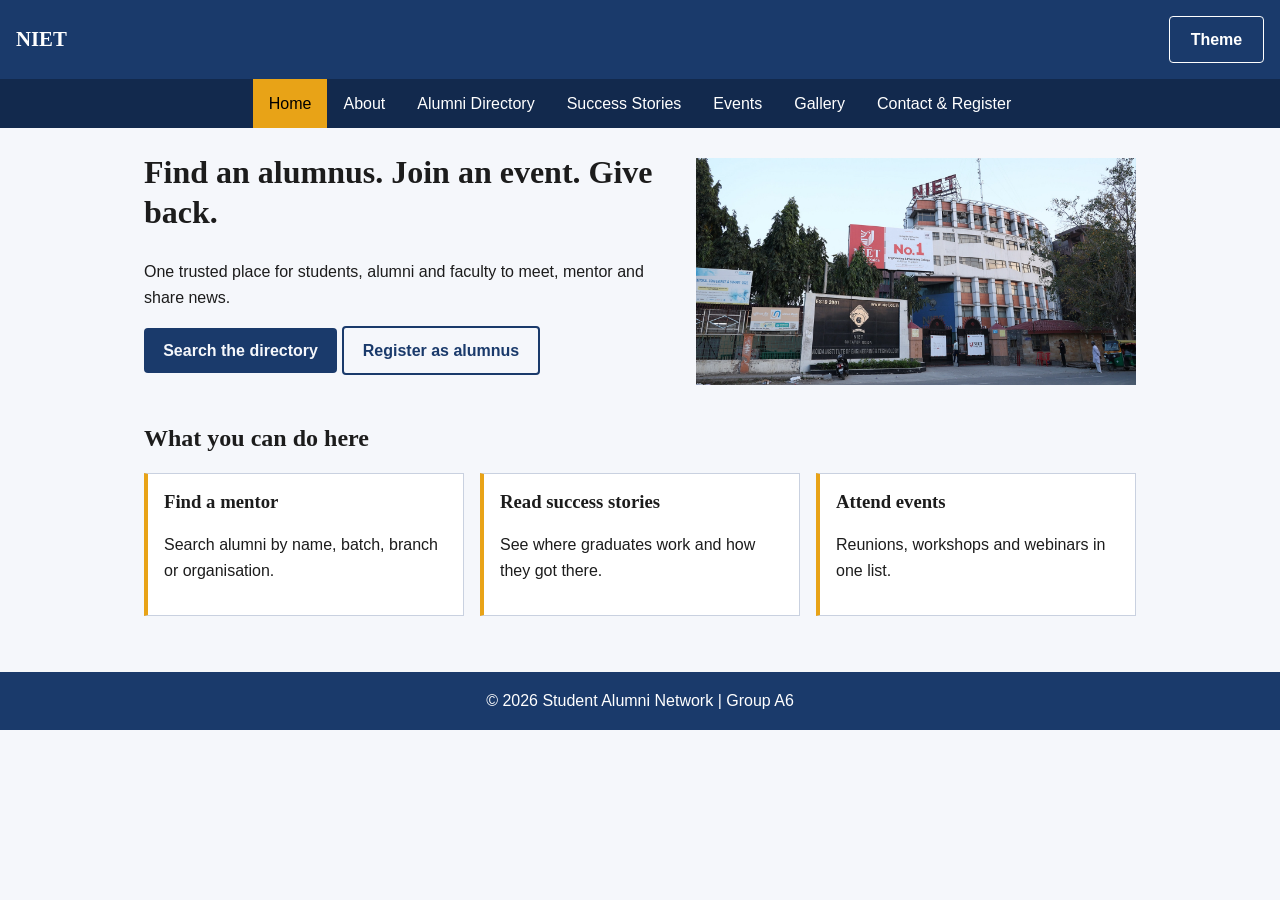
<file: index.html>
<!DOCTYPE html>
<html lang="en">

<head>
    <meta charset="UTF-8">
    <meta name="viewport" content="width=device-width, initial-scale=1.0">
    <meta name="description" content="Student Alumni Network: connecting students, alumni and faculty.">
    <title>NIET | Home</title>
    <link rel="stylesheet" href="css/style.css">
    <script src="js/script.js" defer></script>
</head>

<body>
    <a class="skip-link" href="#main">Skip to main content</a>
    <header>
        <h1>NIET</h1>
        <div class="tools">
            <button id="themeBtn" type="button" aria-label="Switch light or dark theme">Theme</button>
            <button class="menu-btn" type="button" aria-expanded="false" aria-controls="menu">Menu</button>
        </div>
    </header>
    <nav aria-label="Main">
        <ul id="menu">
            <li><a href="index.html" class="current" aria-current="page">Home</a></li>
            <li><a href="about.html">About</a></li>
            <li><a href="directory.html">Alumni Directory</a></li>
            <li><a href="stories.html">Success Stories</a></li>
            <li><a href="events.html">Events</a></li>
            <li><a href="gallery.html">Gallery</a></li>
            <li><a href="contact.html">Contact &amp; Register</a></li>
        </ul>
    </nav>
    <main id="main">
        <section class="hero">
            <div>
                <h2>Find an alumnus. Join an event. Give back.</h2>
                <p>One trusted place for students, alumni and faculty to meet, mentor and share news.</p>
                <p><a class="btn" href="directory.html">Search the directory</a> <a class="btn alt"
                        href="contact.html">Register as alumnus</a></p>
            </div>
            <img src="images/campus.webp" alt="Illustration of the main campus building">
        </section>
        <section>
            <h2>What you can do here</h2>
            <div class="grid">
                <article class="card">
                    <h3>Find a mentor</h3>
                    <p>Search alumni by name, batch, branch or organisation.</p>
                </article>
                <article class="card">
                    <h3>Read success stories</h3>
                    <p>See where graduates work and how they got there.</p>
                </article>
                <article class="card">
                    <h3>Attend events</h3>
                    <p>Reunions, workshops and webinars in one list.</p>
                </article>
            </div>
        </section>
    </main>
    <footer>
        <p>&copy; 2026 Student Alumni Network | Group A6</p>
    </footer>
    <button id="topBtn" type="button" aria-label="Back to top" hidden>&uarr;</button>
</body>

</html>
</file>
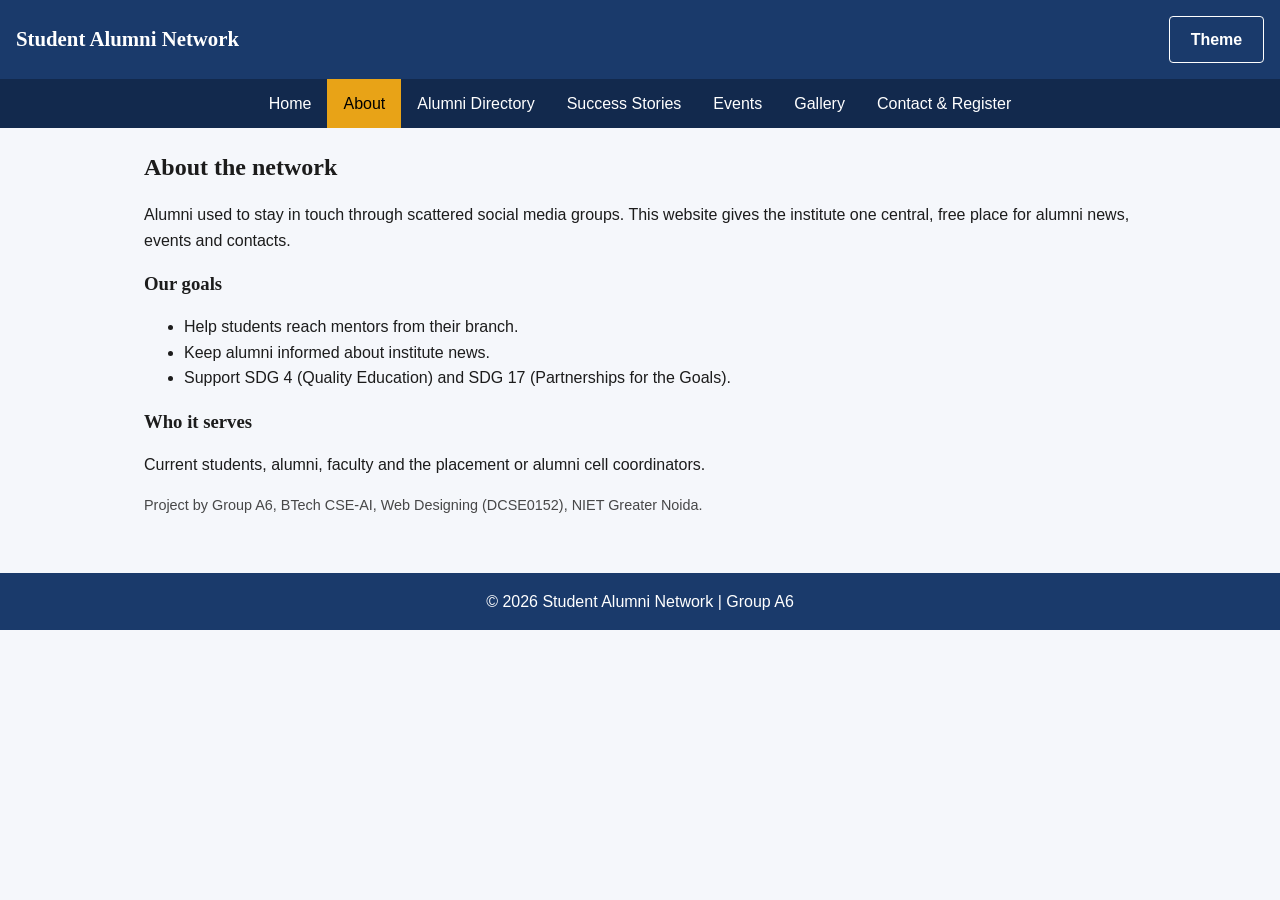
<file: about.html>
<!DOCTYPE html>
<html lang="en">
<head>
<meta charset="UTF-8">
<meta name="viewport" content="width=device-width, initial-scale=1.0">
<meta name="description" content="Student Alumni Network: connecting students, alumni and faculty.">
<title>Student Alumni Network | About</title>
<link rel="stylesheet" href="css/style.css">
<script src="js/script.js" defer></script>
</head>
<body>
<a class="skip-link" href="#main">Skip to main content</a>
<header>
<h1>Student Alumni Network</h1>
<div class="tools">
<button id="themeBtn" type="button" aria-label="Switch light or dark theme">Theme</button>
<button class="menu-btn" type="button" aria-expanded="false" aria-controls="menu">Menu</button>
</div>
</header>
<nav aria-label="Main"><ul id="menu"><li><a href="index.html">Home</a></li><li><a href="about.html" class="current" aria-current="page">About</a></li><li><a href="directory.html">Alumni Directory</a></li><li><a href="stories.html">Success Stories</a></li><li><a href="events.html">Events</a></li><li><a href="gallery.html">Gallery</a></li><li><a href="contact.html">Contact &amp; Register</a></li></ul></nav>
<main id="main">
<section><h2>About the network</h2>
<p>Alumni used to stay in touch through scattered social media groups. This website gives the institute one central, free place for alumni news, events and contacts.</p>
<h3>Our goals</h3>
<ul><li>Help students reach mentors from their branch.</li><li>Keep alumni informed about institute news.</li><li>Support SDG 4 (Quality Education) and SDG 17 (Partnerships for the Goals).</li></ul>
<h3>Who it serves</h3>
<p>Current students, alumni, faculty and the placement or alumni cell coordinators.</p>
<p class="note">Project by Group A6, BTech CSE-AI, Web Designing (DCSE0152), NIET Greater Noida.</p></section>
</main>
<footer><p>&copy; 2026 Student Alumni Network | Group A6</p></footer>
<button id="topBtn" type="button" aria-label="Back to top" hidden>&uarr;</button>
</body>
</html>
</file>
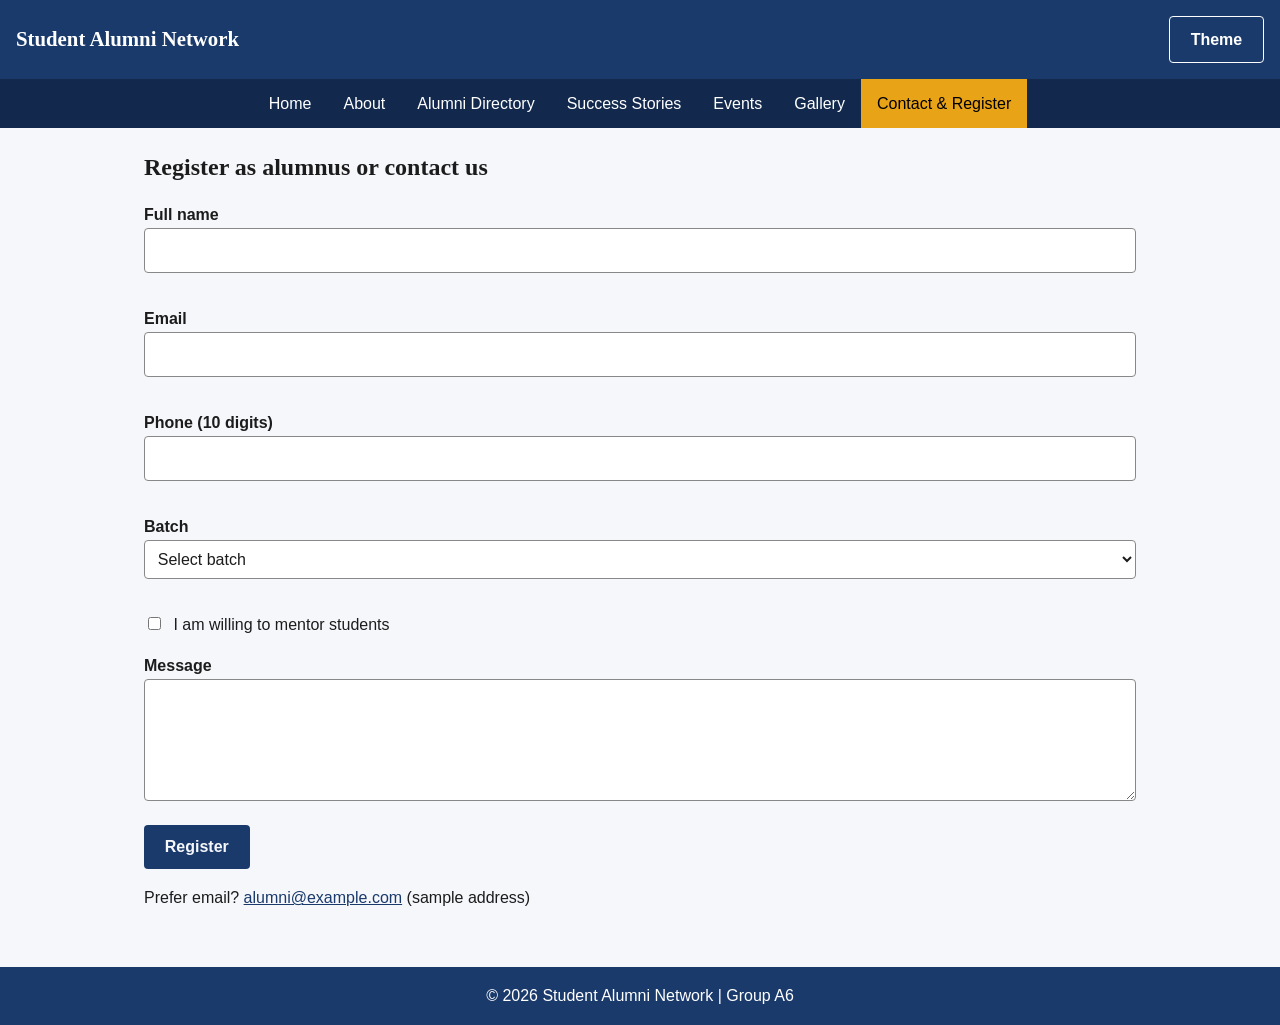
<file: contact.html>
<!DOCTYPE html>
<html lang="en">
<head>
<meta charset="UTF-8">
<meta name="viewport" content="width=device-width, initial-scale=1.0">
<meta name="description" content="Student Alumni Network: connecting students, alumni and faculty.">
<title>Student Alumni Network | Contact &amp; Register</title>
<link rel="stylesheet" href="css/style.css">
<script src="js/script.js" defer></script>
</head>
<body>
<a class="skip-link" href="#main">Skip to main content</a>
<header>
<h1>Student Alumni Network</h1>
<div class="tools">
<button id="themeBtn" type="button" aria-label="Switch light or dark theme">Theme</button>
<button class="menu-btn" type="button" aria-expanded="false" aria-controls="menu">Menu</button>
</div>
</header>
<nav aria-label="Main"><ul id="menu"><li><a href="index.html">Home</a></li><li><a href="about.html">About</a></li><li><a href="directory.html">Alumni Directory</a></li><li><a href="stories.html">Success Stories</a></li><li><a href="events.html">Events</a></li><li><a href="gallery.html">Gallery</a></li><li><a href="contact.html" class="current" aria-current="page">Contact &amp; Register</a></li></ul></nav>
<main id="main">
<section><h2>Register as alumnus or contact us</h2>
<form id="regForm" action="#" method="post" novalidate>
<label for="name">Full name</label>
<input type="text" id="name" name="name" autocomplete="name" required>
<span class="error-msg" id="name-error"></span>
<label for="email">Email</label>
<input type="email" id="email" name="email" autocomplete="email" required>
<span class="error-msg" id="email-error"></span>
<label for="phone">Phone (10 digits)</label>
<input type="tel" id="phone" name="phone" inputmode="numeric" autocomplete="tel" required>
<span class="error-msg" id="phone-error"></span>
<label for="batch">Batch</label>
<select id="batch" name="batch" required><option value="">Select batch</option><option>2022</option><option>2023</option><option>2024</option><option>2025</option></select>
<span class="error-msg" id="batch-error"></span>
<label class="check"><input type="checkbox" id="mentor" name="mentor"> I am willing to mentor students</label>
<label for="msg">Message</label>
<textarea id="msg" name="msg" rows="4"></textarea>
<button type="submit">Register</button>
<p id="formOk" role="status"></p>
</form>
<p>Prefer email? <a href="mailto:alumni@example.com">alumni@example.com</a> (sample address)</p></section>
</main>
<footer><p>&copy; 2026 Student Alumni Network | Group A6</p></footer>
<button id="topBtn" type="button" aria-label="Back to top" hidden>&uarr;</button>
</body>
</html>
</file>
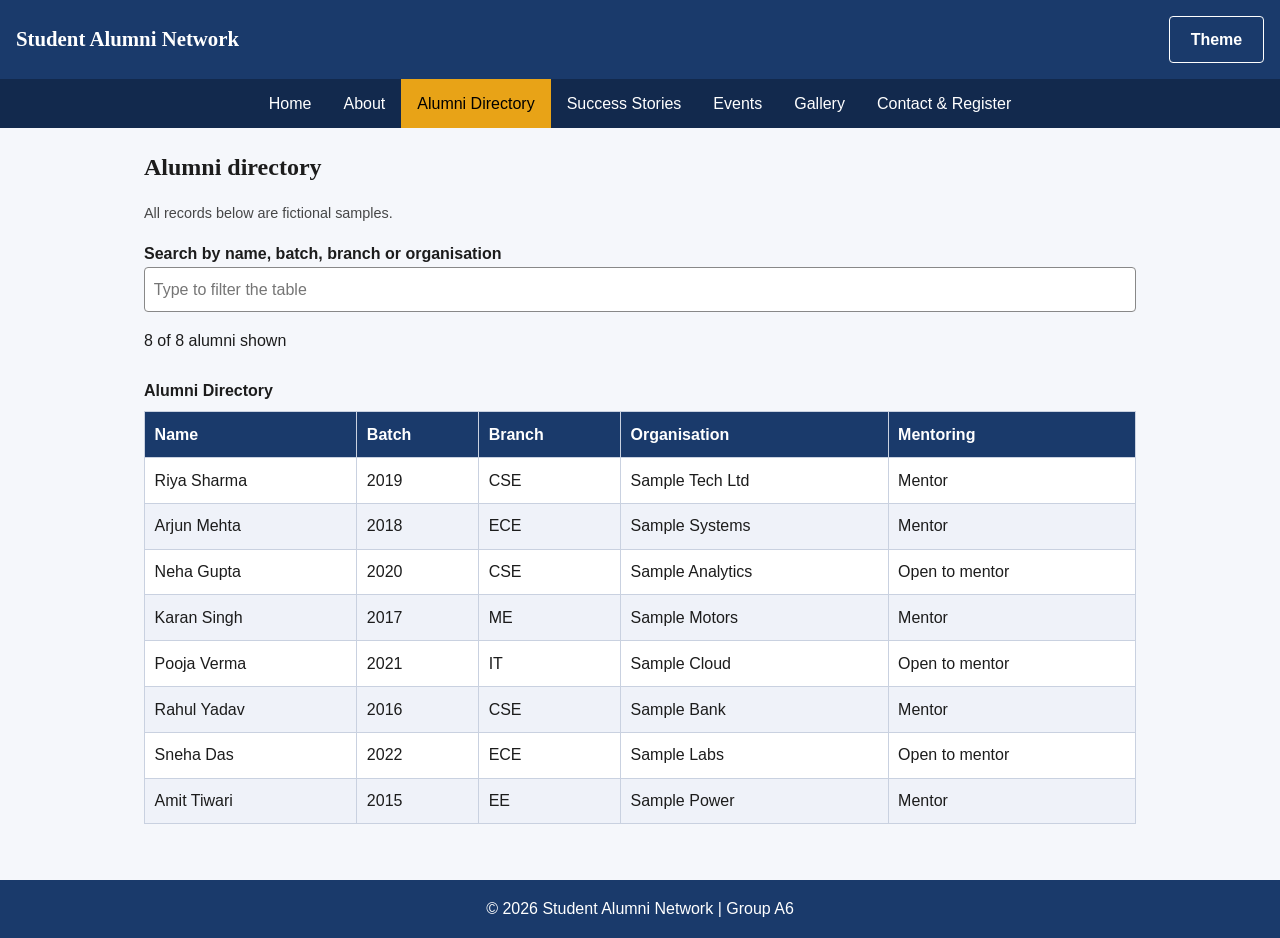
<file: directory.html>
<!DOCTYPE html>
<html lang="en">
<head>
<meta charset="UTF-8">
<meta name="viewport" content="width=device-width, initial-scale=1.0">
<meta name="description" content="Student Alumni Network: connecting students, alumni and faculty.">
<title>Student Alumni Network | Alumni Directory</title>
<link rel="stylesheet" href="css/style.css">
<script src="js/script.js" defer></script>
</head>
<body>
<a class="skip-link" href="#main">Skip to main content</a>
<header>
<h1>Student Alumni Network</h1>
<div class="tools">
<button id="themeBtn" type="button" aria-label="Switch light or dark theme">Theme</button>
<button class="menu-btn" type="button" aria-expanded="false" aria-controls="menu">Menu</button>
</div>
</header>
<nav aria-label="Main"><ul id="menu"><li><a href="index.html">Home</a></li><li><a href="about.html">About</a></li><li><a href="directory.html" class="current" aria-current="page">Alumni Directory</a></li><li><a href="stories.html">Success Stories</a></li><li><a href="events.html">Events</a></li><li><a href="gallery.html">Gallery</a></li><li><a href="contact.html">Contact &amp; Register</a></li></ul></nav>
<main id="main">
<section><h2>Alumni directory</h2>
<p class="note">All records below are fictional samples.</p>
<label for="search">Search by name, batch, branch or organisation</label>
<input type="search" id="search" placeholder="Type to filter the table">
<p id="count" aria-live="polite"></p>
<div class="table-wrap"><table id="dirTable">
<caption>Alumni Directory</caption>
<thead><tr><th scope="col">Name</th><th scope="col">Batch</th><th scope="col">Branch</th><th scope="col">Organisation</th><th scope="col">Mentoring</th></tr></thead>
<tbody>
<tr><td>Riya Sharma</td><td>2019</td><td>CSE</td><td>Sample Tech Ltd</td><td>Mentor</td></tr>
<tr><td>Arjun Mehta</td><td>2018</td><td>ECE</td><td>Sample Systems</td><td>Mentor</td></tr>
<tr><td>Neha Gupta</td><td>2020</td><td>CSE</td><td>Sample Analytics</td><td>Open to mentor</td></tr>
<tr><td>Karan Singh</td><td>2017</td><td>ME</td><td>Sample Motors</td><td>Mentor</td></tr>
<tr><td>Pooja Verma</td><td>2021</td><td>IT</td><td>Sample Cloud</td><td>Open to mentor</td></tr>
<tr><td>Rahul Yadav</td><td>2016</td><td>CSE</td><td>Sample Bank</td><td>Mentor</td></tr>
<tr><td>Sneha Das</td><td>2022</td><td>ECE</td><td>Sample Labs</td><td>Open to mentor</td></tr>
<tr><td>Amit Tiwari</td><td>2015</td><td>EE</td><td>Sample Power</td><td>Mentor</td></tr>
</tbody></table></div></section>
</main>
<footer><p>&copy; 2026 Student Alumni Network | Group A6</p></footer>
<button id="topBtn" type="button" aria-label="Back to top" hidden>&uarr;</button>
</body>
</html>
</file>
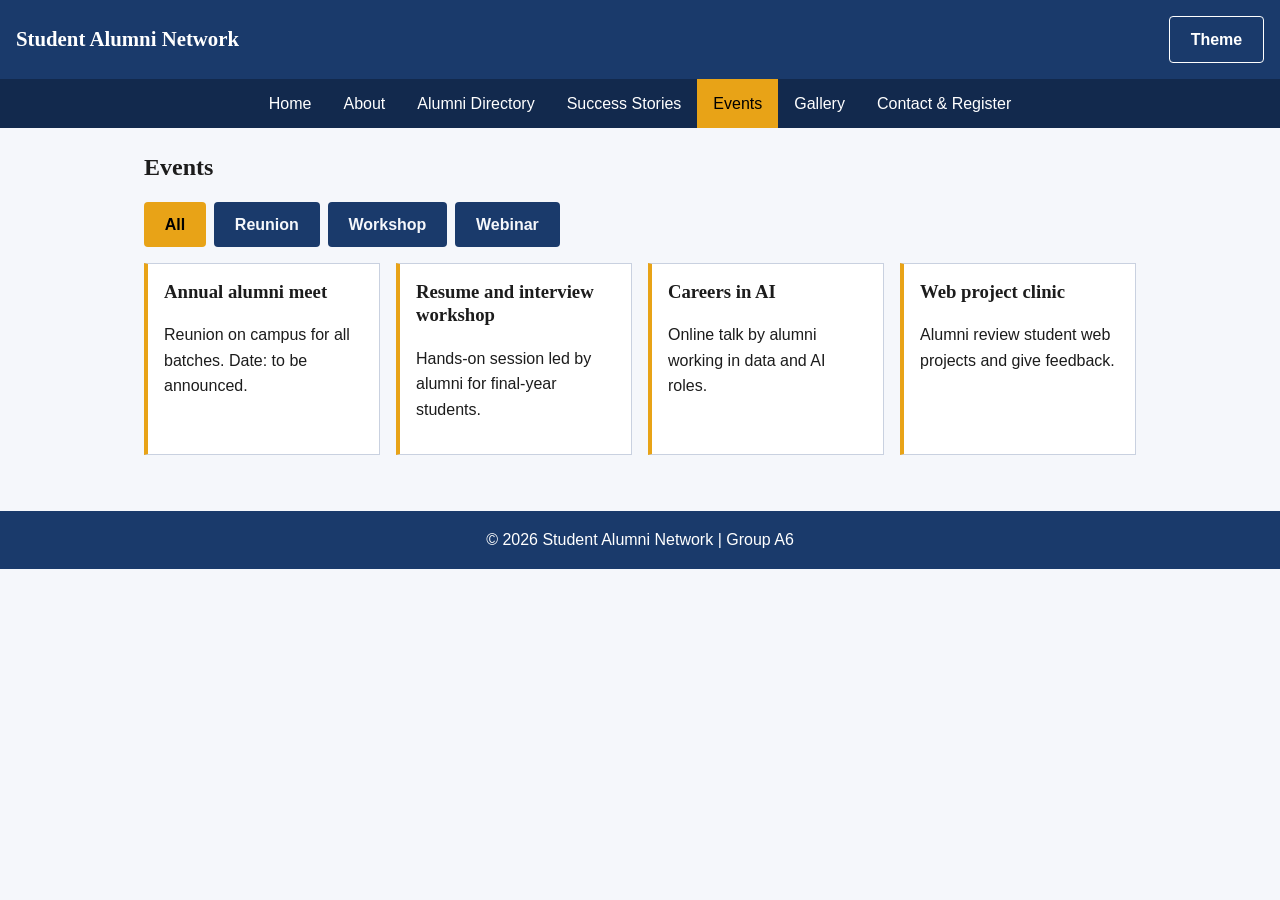
<file: events.html>
<!DOCTYPE html>
<html lang="en">
<head>
<meta charset="UTF-8">
<meta name="viewport" content="width=device-width, initial-scale=1.0">
<meta name="description" content="Student Alumni Network: connecting students, alumni and faculty.">
<title>Student Alumni Network | Events</title>
<link rel="stylesheet" href="css/style.css">
<script src="js/script.js" defer></script>
</head>
<body>
<a class="skip-link" href="#main">Skip to main content</a>
<header>
<h1>Student Alumni Network</h1>
<div class="tools">
<button id="themeBtn" type="button" aria-label="Switch light or dark theme">Theme</button>
<button class="menu-btn" type="button" aria-expanded="false" aria-controls="menu">Menu</button>
</div>
</header>
<nav aria-label="Main"><ul id="menu"><li><a href="index.html">Home</a></li><li><a href="about.html">About</a></li><li><a href="directory.html">Alumni Directory</a></li><li><a href="stories.html">Success Stories</a></li><li><a href="events.html" class="current" aria-current="page">Events</a></li><li><a href="gallery.html">Gallery</a></li><li><a href="contact.html">Contact &amp; Register</a></li></ul></nav>
<main id="main">
<section><h2>Events</h2>
<div class="filters" role="group" aria-label="Filter events">
<button type="button" data-filter="all" aria-pressed="true">All</button>
<button type="button" data-filter="reunion" aria-pressed="false">Reunion</button>
<button type="button" data-filter="workshop" aria-pressed="false">Workshop</button>
<button type="button" data-filter="webinar" aria-pressed="false">Webinar</button></div>
<div class="grid">
<article class="card" data-category="reunion"><h3>Annual alumni meet</h3><p>Reunion on campus for all batches. Date: to be announced.</p></article>
<article class="card" data-category="workshop"><h3>Resume and interview workshop</h3><p>Hands-on session led by alumni for final-year students.</p></article>
<article class="card" data-category="webinar"><h3>Careers in AI</h3><p>Online talk by alumni working in data and AI roles.</p></article>
<article class="card" data-category="workshop"><h3>Web project clinic</h3><p>Alumni review student web projects and give feedback.</p></article>
</div></section>
</main>
<footer><p>&copy; 2026 Student Alumni Network | Group A6</p></footer>
<button id="topBtn" type="button" aria-label="Back to top" hidden>&uarr;</button>
</body>
</html>
</file>
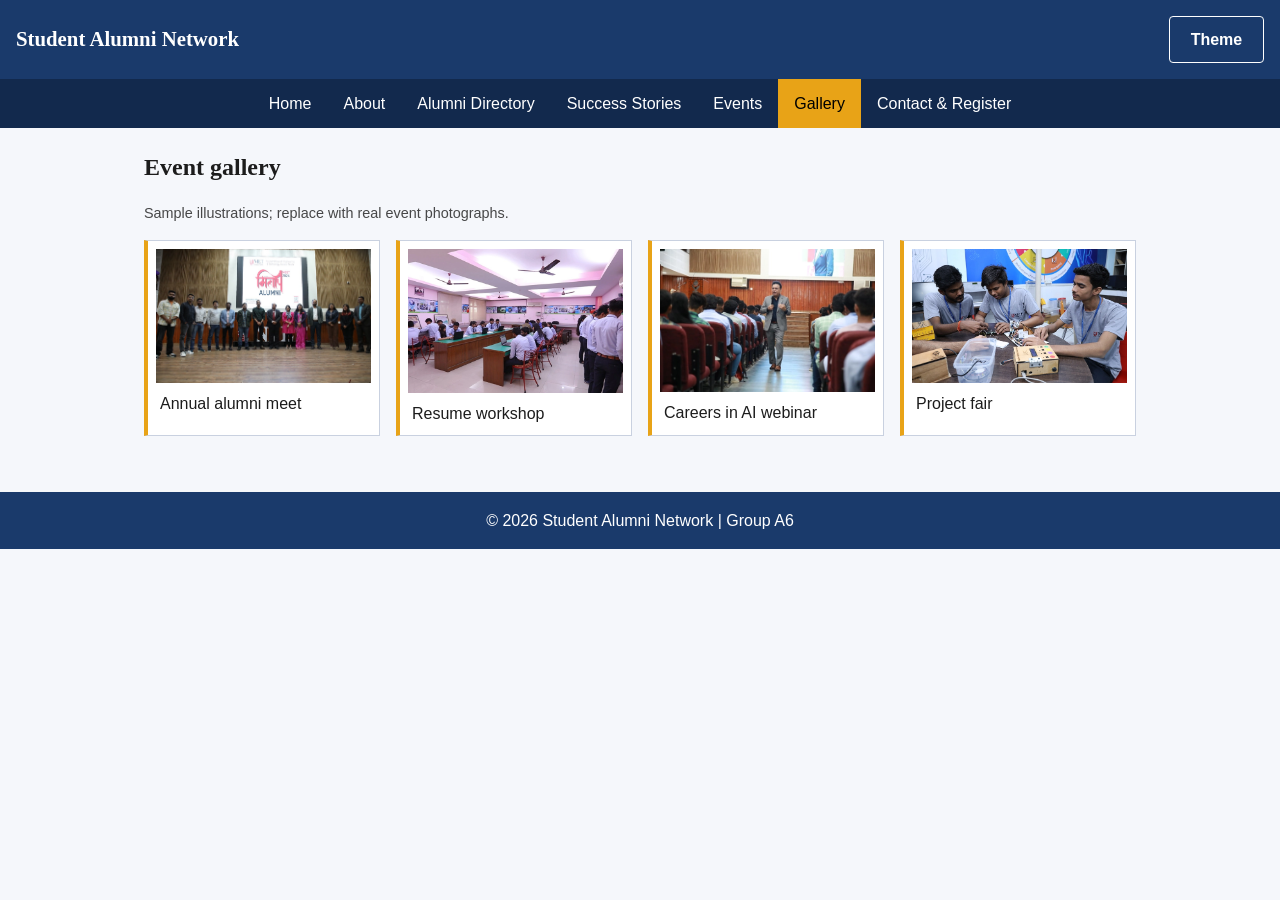
<file: gallery.html>
<!DOCTYPE html>
<html lang="en">
<head>
<meta charset="UTF-8">
<meta name="viewport" content="width=device-width, initial-scale=1.0">
<meta name="description" content="Student Alumni Network: connecting students, alumni and faculty.">
<title>Student Alumni Network | Gallery</title>
<link rel="stylesheet" href="css/style.css">
<script src="js/script.js" defer></script>
</head>
<body>
<a class="skip-link" href="#main">Skip to main content</a>
<header>
<h1>Student Alumni Network</h1>
<div class="tools">
<button id="themeBtn" type="button" aria-label="Switch light or dark theme">Theme</button>
<button class="menu-btn" type="button" aria-expanded="false" aria-controls="menu">Menu</button>
</div>
</header>
<nav aria-label="Main"><ul id="menu"><li><a href="index.html">Home</a></li><li><a href="about.html">About</a></li><li><a href="directory.html">Alumni Directory</a></li><li><a href="stories.html">Success Stories</a></li><li><a href="events.html">Events</a></li><li><a href="gallery.html" class="current" aria-current="page">Gallery</a></li><li><a href="contact.html">Contact &amp; Register</a></li></ul></nav>
<main id="main">
<section><h2>Event gallery</h2>
<p class="note">Sample illustrations; replace with real event photographs.</p>
<div class="grid gallery">
<figure><img src="images/alumini-two.webp" alt="Alumni meet on campus"><figcaption>Annual alumni meet</figcaption></figure>
<figure><img src="images/workshop.webp" alt="Workshop in a classroom"><figcaption>Resume workshop</figcaption></figure>
<figure><img src="images/sem.webp" alt="Online webinar on a laptop"><figcaption>Careers in AI webinar</figcaption></figure>
<figure><img src="images/idea-lab-img-w.webp" alt="Students at a project fair"><figcaption>Project fair</figcaption></figure>
</div></section>
</main>
<footer><p>&copy; 2026 Student Alumni Network | Group A6</p></footer>
<button id="topBtn" type="button" aria-label="Back to top" hidden>&uarr;</button>
</body>
</html>
</file>
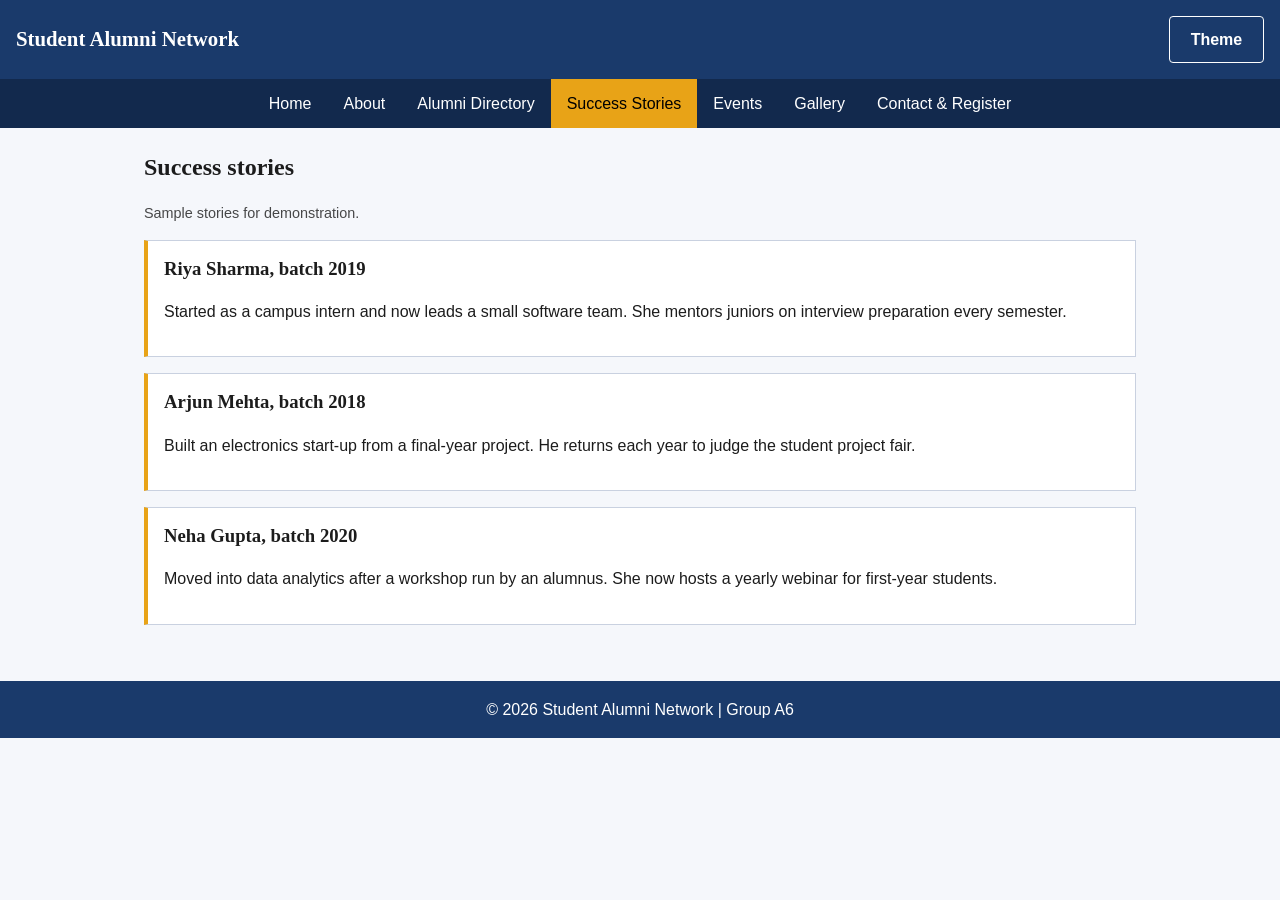
<file: stories.html>
<!DOCTYPE html>
<html lang="en">
<head>
<meta charset="UTF-8">
<meta name="viewport" content="width=device-width, initial-scale=1.0">
<meta name="description" content="Student Alumni Network: connecting students, alumni and faculty.">
<title>Student Alumni Network | Success Stories</title>
<link rel="stylesheet" href="css/style.css">
<script src="js/script.js" defer></script>
</head>
<body>
<a class="skip-link" href="#main">Skip to main content</a>
<header>
<h1>Student Alumni Network</h1>
<div class="tools">
<button id="themeBtn" type="button" aria-label="Switch light or dark theme">Theme</button>
<button class="menu-btn" type="button" aria-expanded="false" aria-controls="menu">Menu</button>
</div>
</header>
<nav aria-label="Main"><ul id="menu"><li><a href="index.html">Home</a></li><li><a href="about.html">About</a></li><li><a href="directory.html">Alumni Directory</a></li><li><a href="stories.html" class="current" aria-current="page">Success Stories</a></li><li><a href="events.html">Events</a></li><li><a href="gallery.html">Gallery</a></li><li><a href="contact.html">Contact &amp; Register</a></li></ul></nav>
<main id="main">
<section><h2>Success stories</h2>
<p class="note">Sample stories for demonstration.</p>
<article class="card"><h3>Riya Sharma, batch 2019</h3><p>Started as a campus intern and now leads a small software team. She mentors juniors on interview preparation every semester.</p></article>
<article class="card"><h3>Arjun Mehta, batch 2018</h3><p>Built an electronics start-up from a final-year project. He returns each year to judge the student project fair.</p></article>
<article class="card"><h3>Neha Gupta, batch 2020</h3><p>Moved into data analytics after a workshop run by an alumnus. She now hosts a yearly webinar for first-year students.</p></article></section>
</main>
<footer><p>&copy; 2026 Student Alumni Network | Group A6</p></footer>
<button id="topBtn" type="button" aria-label="Back to top" hidden>&uarr;</button>
</body>
</html>
</file>
<file: css/style.css>
/* Design tokens: change colours and fonts here */
:root {
    --primary: #1a3a6b;
    --accent: #e8a317;
    --bg: #f5f7fb;
    --surface: #fff;
    --text: #1c1c1c;
    --line: #c9d1e0;
    --error: #b00020;
    --hdr: #1a3a6b;
    --on-hdr: #fff;
    --font: "Segoe UI", Roboto, Arial, sans-serif;
    --head: Georgia, "Times New Roman", serif
}

:root[data-theme="dark"] {
    --primary: #8db4f2;
    --bg: #121a2b;
    --surface: #1c2740;
    --text: #f0f0f0;
    --line: #3a4a6b;
    --error: #ff8a9b;
    --hdr: #0c1322
}

* {
    box-sizing: border-box
}

html {
    scroll-padding-top: 1rem
}

body {
    margin: 0;
    font-family: var(--font);
    background: var(--bg);
    color: var(--text);
    line-height: 1.6
}

h1,
h2,
h3 {
    font-family: var(--head);
    line-height: 1.25
}

h2 {
    margin-top: 0
}

a {
    color: var(--primary)
}

img {
    max-width: 100%;
    height: auto;
    display: block
}

.skip-link {
    position: absolute;
    left: -999px;
    top: 0;
    background: #fff;
    color: #000;
    padding: .5rem 1rem
}

.skip-link:focus {
    left: 0;
    z-index: 100
}

header,
footer {
    background: var(--hdr);
    color: var(--on-hdr);
    padding: 1rem
}

header {
    display: flex;
    justify-content: space-between;
    align-items: center;
    gap: 1rem
}

header h1 {
    margin: 0;
    font-size: 1.3rem
}

footer {
    text-align: center
}

footer p {
    margin: 0
}

.tools {
    display: flex;
    gap: .5rem
}

.tools button {
    margin: 0;
    background: transparent;
    border: 1px solid var(--on-hdr);
    color: var(--on-hdr)
}

nav {
    background: #12294d
}

:root[data-theme="dark"] nav {
    background: #16213a
}

nav ul {
    list-style: none;
    margin: 0;
    padding: 0;
    display: none;
    flex-direction: column
}

nav ul.open {
    display: flex
}

nav a {
    display: block;
    padding: .75rem 1rem;
    color: #fff;
    text-decoration: none
}

nav a:hover,
nav a:focus,
nav a.current {
    background: var(--accent);
    color: #000
}

main {
    max-width: 64rem;
    margin: 0 auto;
    padding: 1.5rem 1rem
}

section {
    margin-bottom: 2rem
}

.hero {
    display: grid;
    gap: 1.5rem;
    align-items: center
}

.hero h2 {
    font-size: 2rem
}

.btn {
    display: inline-block;
    padding: .6rem 1.2rem;
    background: var(--primary);
    color: var(--bg);
    text-decoration: none;
    border-radius: 4px;
    font-weight: 600
}

.btn.alt {
    background: transparent;
    color: var(--primary);
    border: 2px solid var(--primary)
}

.grid {
    display: grid;
    gap: 1rem;
    grid-template-columns: repeat(auto-fit, minmax(220px, 1fr))
}

.card,
figure {
    background: var(--surface);
    border: 1px solid var(--line);
    border-left: 4px solid var(--accent);
    padding: 1rem;
    margin: 0 0 1rem
}

.grid .card,
.grid figure {
    margin: 0
}

.card h3 {
    margin-top: 0
}

figure {
    padding: .5rem
}

figcaption {
    padding: .5rem .25rem 0
}

.note {
    font-size: .9rem;
    opacity: .8
}

.table-wrap {
    overflow-x: auto
}

table {
    border-collapse: collapse;
    width: 100%;
    background: var(--surface)
}

caption {
    text-align: left;
    font-weight: 700;
    padding: .5rem 0
}

th,
td {
    padding: .6rem;
    border: 1px solid var(--line);
    text-align: left
}

thead {
    background: var(--hdr);
    color: var(--on-hdr)
}

tbody tr:nth-child(even) {
    background: rgba(127, 150, 200, .12)
}

tbody tr:hover {
    background: rgba(232, 163, 23, .25)
}

label {
    display: block;
    margin-top: 1rem;
    font-weight: 600
}

label.check {
    font-weight: 400
}

label.check input {
    width: auto;
    margin-right: .5rem
}

input,
select,
textarea {
    width: 100%;
    padding: .55rem;
    border: 1px solid #888;
    border-radius: 4px;
    font: inherit;
    background: var(--surface);
    color: var(--text)
}

input:focus,
select:focus,
textarea:focus,
button:focus-visible,
a:focus-visible {
    outline: 3px solid var(--accent);
    outline-offset: 2px
}

.error-msg {
    display: block;
    color: var(--error);
    font-size: .9rem;
    min-height: 1.2em
}

button {
    margin-top: 1rem;
    padding: .6rem 1.3rem;
    background: var(--primary);
    color: var(--bg);
    border: 0;
    border-radius: 4px;
    cursor: pointer;
    font: inherit;
    font-weight: 600
}

button:hover {
    opacity: .9
}

.filters {
    display: flex;
    flex-wrap: wrap;
    gap: .5rem;
    margin-bottom: 1rem
}

.filters button {
    margin: 0
}

.filters button[aria-pressed="true"] {
    background: var(--accent);
    color: #000
}

[hidden] {
    display: none !important
}

#topBtn {
    position: fixed;
    right: 1rem;
    bottom: 1rem;
    margin: 0
}

#formOk {
    font-weight: 600
}

@media (min-width:768px) {
    .menu-btn {
        display: none
    }

    nav ul {
        display: flex;
        flex-direction: row;
        flex-wrap: wrap;
        justify-content: center
    }

    .hero {
        grid-template-columns: 1.2fr 1fr
    }
}

@media print {

    nav,
    .tools,
    #topBtn,
    .skip-link,
    .filters,
    #search,
    label[for=search] {
        display: none
    }

    body {
        background: #fff;
        color: #000
    }

    header,
    footer,
    thead {
        background: #fff;
        color: #000
    }

    th,
    td {
        border: 1px solid #000
    }
}

@media (prefers-reduced-motion:reduce) {
    html {
        scroll-behavior: auto
    }
}
</file>
